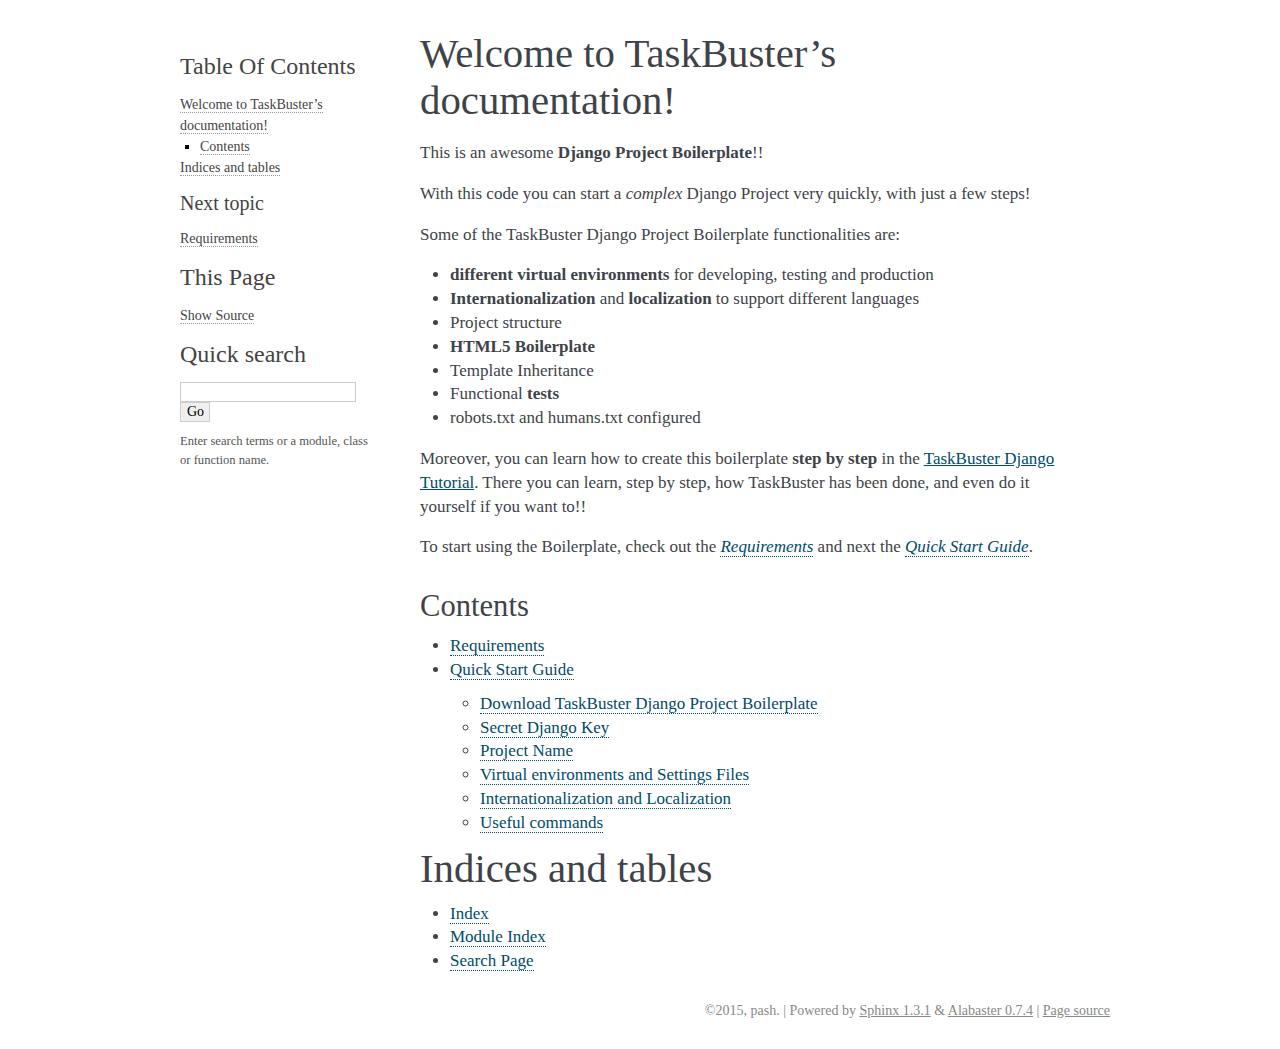
<file: docs/_build/html/index.html>
<!DOCTYPE html PUBLIC "-//W3C//DTD XHTML 1.0 Transitional//EN"
  "http://www.w3.org/TR/xhtml1/DTD/xhtml1-transitional.dtd">


<html xmlns="http://www.w3.org/1999/xhtml">
  <head>
    <meta http-equiv="Content-Type" content="text/html; charset=utf-8" />
    
    <title>Welcome to TaskBuster’s documentation! &mdash; TaskBuster 0.1.0 documentation</title>
    
    <link rel="stylesheet" href="_static/alabaster.css" type="text/css" />
    <link rel="stylesheet" href="_static/pygments.css" type="text/css" />
    
    <script type="text/javascript">
      var DOCUMENTATION_OPTIONS = {
        URL_ROOT:    './',
        VERSION:     '0.1.0',
        COLLAPSE_INDEX: false,
        FILE_SUFFIX: '.html',
        HAS_SOURCE:  true
      };
    </script>
    <script type="text/javascript" src="_static/jquery.js"></script>
    <script type="text/javascript" src="_static/underscore.js"></script>
    <script type="text/javascript" src="_static/doctools.js"></script>
    <link rel="top" title="TaskBuster 0.1.0 documentation" href="#" />
    <link rel="next" title="Requirements" href="requirements.html" />
   
  
  <meta name="viewport" content="width=device-width, initial-scale=0.9, maximum-scale=0.9">

  </head>
  <body role="document">
    <div class="related" role="navigation" aria-label="related navigation">
      <h3>Navigation</h3>
      <ul>
        <li class="right" style="margin-right: 10px">
          <a href="genindex.html" title="General Index"
             accesskey="I">index</a></li>
        <li class="right" >
          <a href="requirements.html" title="Requirements"
             accesskey="N">next</a> |</li>
        <li class="nav-item nav-item-0"><a href="#">TaskBuster 0.1.0 documentation</a> &raquo;</li> 
      </ul>
    </div>  

    <div class="document">
      <div class="documentwrapper">
        <div class="bodywrapper">
          <div class="body" role="main">
            
  <div class="section" id="welcome-to-taskbuster-s-documentation">
<h1>Welcome to TaskBuster&#8217;s documentation!<a class="headerlink" href="#welcome-to-taskbuster-s-documentation" title="Permalink to this headline">¶</a></h1>
<p>This is an awesome <strong>Django Project Boilerplate</strong>!!</p>
<p>With this code you can start a <em>complex</em> Django Project
very quickly, with just a few steps!</p>
<p>Some of the TaskBuster Django Project Boilerplate functionalities are:</p>
<ul class="simple">
<li><strong>different virtual environments</strong> for developing, testing and production</li>
<li><strong>Internationalization</strong> and <strong>localization</strong> to support different languages</li>
<li>Project structure</li>
<li><strong>HTML5 Boilerplate</strong></li>
<li>Template Inheritance</li>
<li>Functional <strong>tests</strong></li>
<li>robots.txt and humans.txt configured</li>
</ul>
<p>Moreover, you can learn how to create this boilerplate <strong>step by step</strong>
in the <a href="http://marinamele.com/taskbuster-django-tutorial"
target="_blank">TaskBuster Django Tutorial</a>. There you can learn, step by step, how
TaskBuster has been done, and even do it yourself if you want to!!</p>
<p>To start using the Boilerplate, check out the <a class="reference internal" href="requirements.html"><em>Requirements</em></a>
and next the <a class="reference internal" href="quick_start.html"><em>Quick Start Guide</em></a>.</p>
<div class="section" id="contents">
<h2>Contents<a class="headerlink" href="#contents" title="Permalink to this headline">¶</a></h2>
<div class="toctree-wrapper compound">
<ul>
<li class="toctree-l1"><a class="reference internal" href="requirements.html">Requirements</a></li>
<li class="toctree-l1"><a class="reference internal" href="quick_start.html">Quick Start Guide</a><ul>
<li class="toctree-l2"><a class="reference internal" href="quick_start.html#download-taskbuster-django-project-boilerplate">Download TaskBuster Django Project Boilerplate</a></li>
<li class="toctree-l2"><a class="reference internal" href="quick_start.html#secret-django-key">Secret Django Key</a></li>
<li class="toctree-l2"><a class="reference internal" href="quick_start.html#project-name">Project Name</a></li>
<li class="toctree-l2"><a class="reference internal" href="quick_start.html#virtual-environments-and-settings-files">Virtual environments and Settings Files</a></li>
<li class="toctree-l2"><a class="reference internal" href="quick_start.html#internationalization-and-localization">Internationalization and Localization</a></li>
<li class="toctree-l2"><a class="reference internal" href="quick_start.html#useful-commands">Useful commands</a></li>
</ul>
</li>
</ul>
</div>
</div>
</div>
<div class="section" id="indices-and-tables">
<h1>Indices and tables<a class="headerlink" href="#indices-and-tables" title="Permalink to this headline">¶</a></h1>
<ul class="simple">
<li><a class="reference internal" href="genindex.html"><span>Index</span></a></li>
<li><a class="reference internal" href="py-modindex.html"><span>Module Index</span></a></li>
<li><a class="reference internal" href="search.html"><span>Search Page</span></a></li>
</ul>
</div>


          </div>
        </div>
      </div>
      <div class="sphinxsidebar" role="navigation" aria-label="main navigation">
        <div class="sphinxsidebarwrapper">
  <h3><a href="#">Table Of Contents</a></h3>
  <ul>
<li><a class="reference internal" href="#">Welcome to TaskBuster&#8217;s documentation!</a><ul>
<li><a class="reference internal" href="#contents">Contents</a></li>
</ul>
</li>
<li><a class="reference internal" href="#indices-and-tables">Indices and tables</a></li>
</ul>

  <h4>Next topic</h4>
  <p class="topless"><a href="requirements.html"
                        title="next chapter">Requirements</a></p>
  <div role="note" aria-label="source link">
    <h3>This Page</h3>
    <ul class="this-page-menu">
      <li><a href="_sources/index.txt"
            rel="nofollow">Show Source</a></li>
    </ul>
   </div>
<div id="searchbox" style="display: none" role="search">
  <h3>Quick search</h3>
    <form class="search" action="search.html" method="get">
      <input type="text" name="q" />
      <input type="submit" value="Go" />
      <input type="hidden" name="check_keywords" value="yes" />
      <input type="hidden" name="area" value="default" />
    </form>
    <p class="searchtip" style="font-size: 90%">
    Enter search terms or a module, class or function name.
    </p>
</div>
<script type="text/javascript">$('#searchbox').show(0);</script>
        </div>
      </div>
      <div class="clearer"></div>
    </div>
    <div class="footer">
      &copy;2015, pash.
      
      |
      Powered by <a href="http://sphinx-doc.org/">Sphinx 1.3.1</a>
      &amp; <a href="https://github.com/bitprophet/alabaster">Alabaster 0.7.4</a>
      
      |
      <a href="_sources/index.txt"
          rel="nofollow">Page source</a></li>
    </div>

    

    
  </body>
</html>
</file>
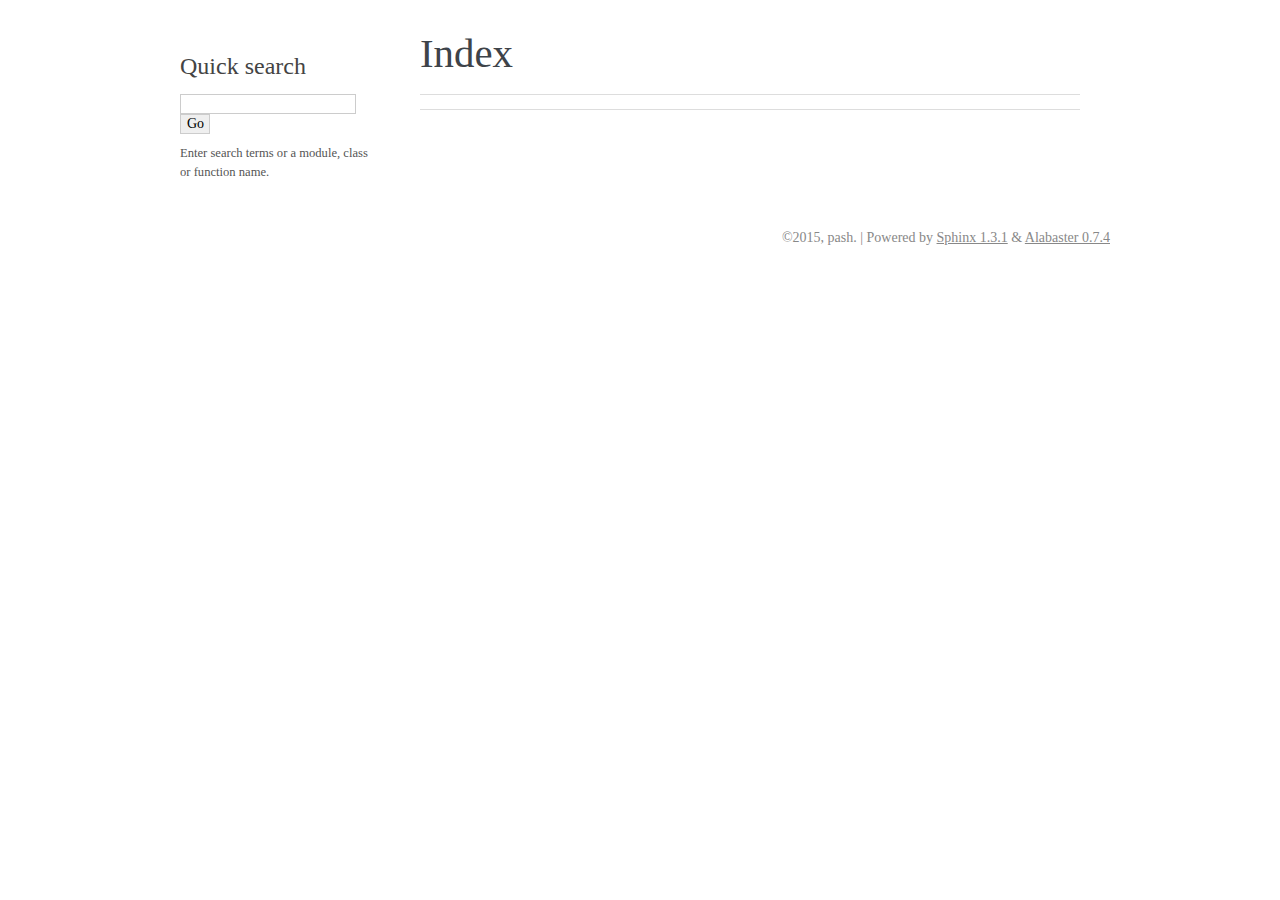
<file: docs/_build/html/genindex.html>
<!DOCTYPE html PUBLIC "-//W3C//DTD XHTML 1.0 Transitional//EN"
  "http://www.w3.org/TR/xhtml1/DTD/xhtml1-transitional.dtd">


<html xmlns="http://www.w3.org/1999/xhtml">
  <head>
    <meta http-equiv="Content-Type" content="text/html; charset=utf-8" />
    
    <title>Index &mdash; TaskBuster 0.1.0 documentation</title>
    
    <link rel="stylesheet" href="_static/alabaster.css" type="text/css" />
    <link rel="stylesheet" href="_static/pygments.css" type="text/css" />
    
    <script type="text/javascript">
      var DOCUMENTATION_OPTIONS = {
        URL_ROOT:    './',
        VERSION:     '0.1.0',
        COLLAPSE_INDEX: false,
        FILE_SUFFIX: '.html',
        HAS_SOURCE:  true
      };
    </script>
    <script type="text/javascript" src="_static/jquery.js"></script>
    <script type="text/javascript" src="_static/underscore.js"></script>
    <script type="text/javascript" src="_static/doctools.js"></script>
    <link rel="top" title="TaskBuster 0.1.0 documentation" href="index.html" />
   
  
  <meta name="viewport" content="width=device-width, initial-scale=0.9, maximum-scale=0.9">

  </head>
  <body role="document">
    <div class="related" role="navigation" aria-label="related navigation">
      <h3>Navigation</h3>
      <ul>
        <li class="right" style="margin-right: 10px">
          <a href="#" title="General Index"
             accesskey="I">index</a></li>
        <li class="nav-item nav-item-0"><a href="index.html">TaskBuster 0.1.0 documentation</a> &raquo;</li> 
      </ul>
    </div>  

    <div class="document">
      <div class="documentwrapper">
        <div class="bodywrapper">
          <div class="body" role="main">
            

<h1 id="index">Index</h1>

<div class="genindex-jumpbox">
 
</div>


          </div>
        </div>
      </div>
      <div class="sphinxsidebar" role="navigation" aria-label="main navigation">
        <div class="sphinxsidebarwrapper">

   

<div id="searchbox" style="display: none" role="search">
  <h3>Quick search</h3>
    <form class="search" action="search.html" method="get">
      <input type="text" name="q" />
      <input type="submit" value="Go" />
      <input type="hidden" name="check_keywords" value="yes" />
      <input type="hidden" name="area" value="default" />
    </form>
    <p class="searchtip" style="font-size: 90%">
    Enter search terms or a module, class or function name.
    </p>
</div>
<script type="text/javascript">$('#searchbox').show(0);</script>
        </div>
      </div>
      <div class="clearer"></div>
    </div>
    <div class="footer">
      &copy;2015, pash.
      
      |
      Powered by <a href="http://sphinx-doc.org/">Sphinx 1.3.1</a>
      &amp; <a href="https://github.com/bitprophet/alabaster">Alabaster 0.7.4</a>
      
    </div>

    

    
  </body>
</html>
</file>
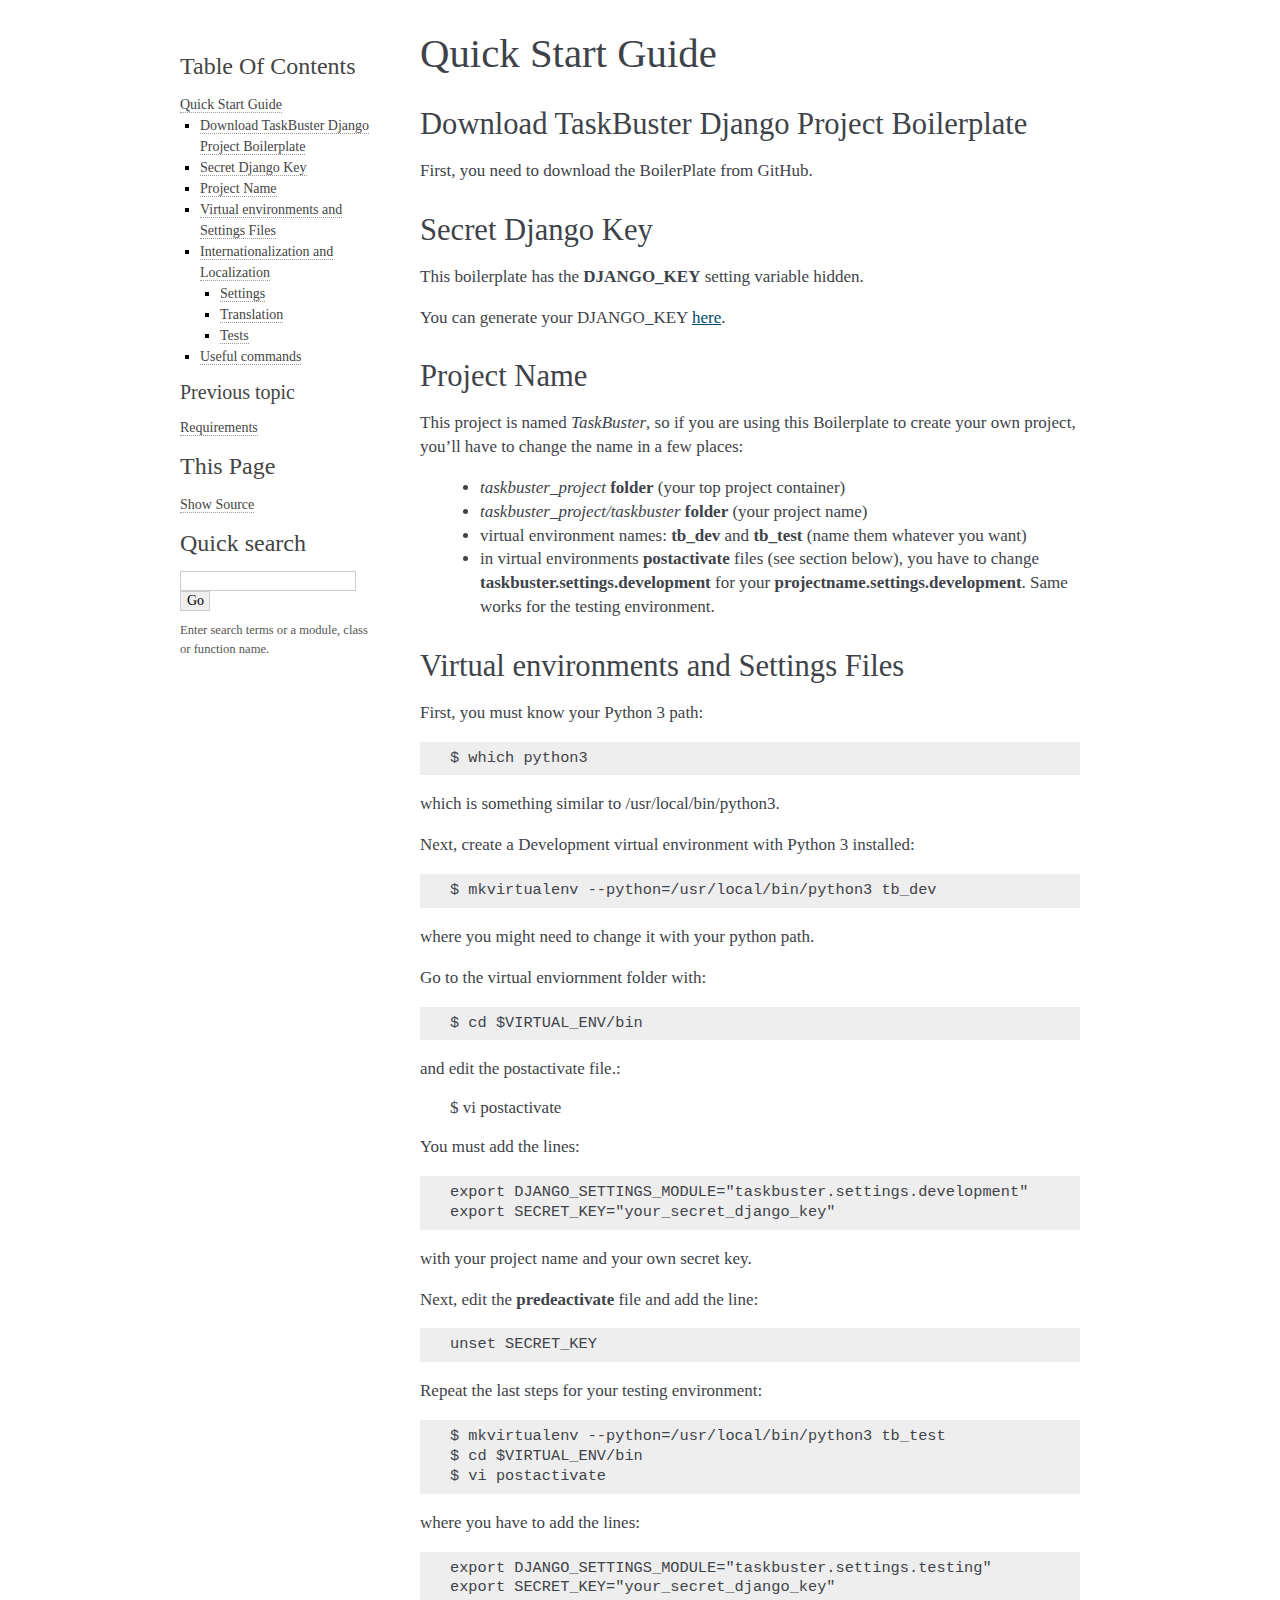
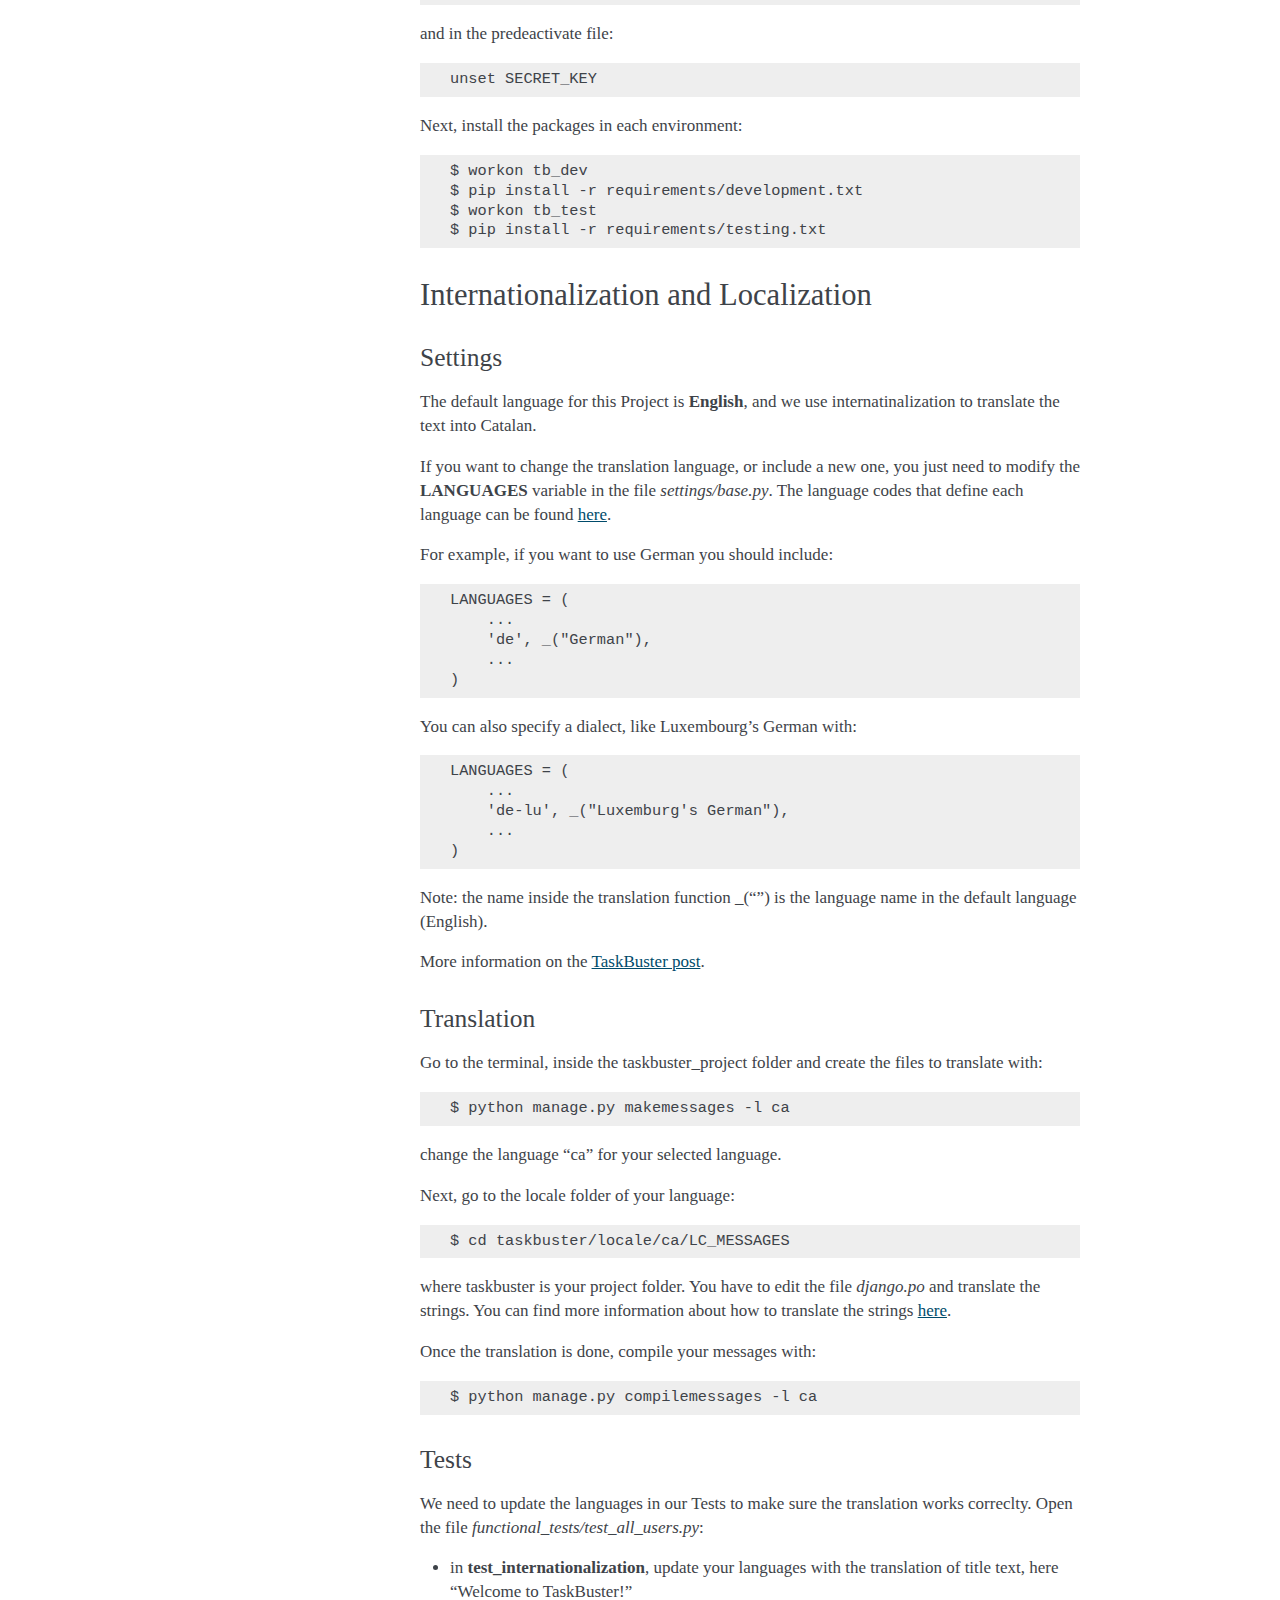
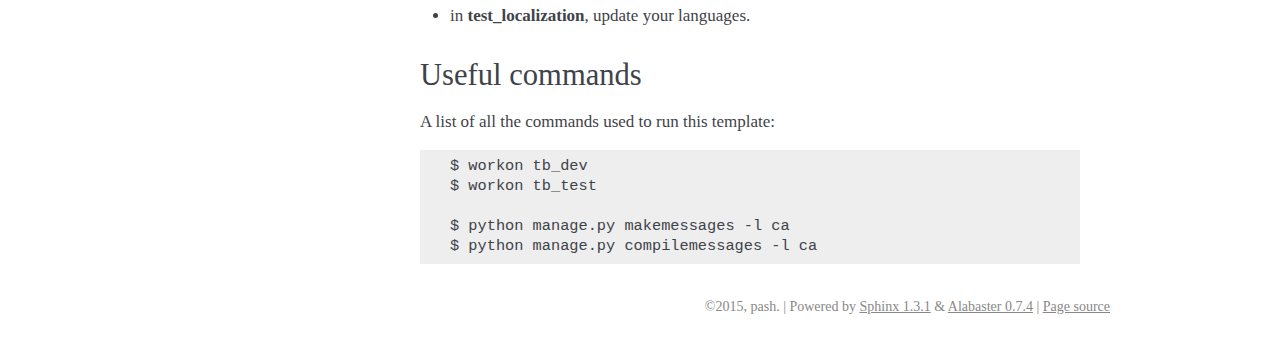
<file: docs/_build/html/quick_start.html>
<!DOCTYPE html PUBLIC "-//W3C//DTD XHTML 1.0 Transitional//EN"
  "http://www.w3.org/TR/xhtml1/DTD/xhtml1-transitional.dtd">


<html xmlns="http://www.w3.org/1999/xhtml">
  <head>
    <meta http-equiv="Content-Type" content="text/html; charset=utf-8" />
    
    <title>Quick Start Guide &mdash; TaskBuster 0.1.0 documentation</title>
    
    <link rel="stylesheet" href="_static/alabaster.css" type="text/css" />
    <link rel="stylesheet" href="_static/pygments.css" type="text/css" />
    
    <script type="text/javascript">
      var DOCUMENTATION_OPTIONS = {
        URL_ROOT:    './',
        VERSION:     '0.1.0',
        COLLAPSE_INDEX: false,
        FILE_SUFFIX: '.html',
        HAS_SOURCE:  true
      };
    </script>
    <script type="text/javascript" src="_static/jquery.js"></script>
    <script type="text/javascript" src="_static/underscore.js"></script>
    <script type="text/javascript" src="_static/doctools.js"></script>
    <link rel="top" title="TaskBuster 0.1.0 documentation" href="index.html" />
    <link rel="prev" title="Requirements" href="requirements.html" />
   
  
  <meta name="viewport" content="width=device-width, initial-scale=0.9, maximum-scale=0.9">

  </head>
  <body role="document">
    <div class="related" role="navigation" aria-label="related navigation">
      <h3>Navigation</h3>
      <ul>
        <li class="right" style="margin-right: 10px">
          <a href="genindex.html" title="General Index"
             accesskey="I">index</a></li>
        <li class="right" >
          <a href="requirements.html" title="Requirements"
             accesskey="P">previous</a> |</li>
        <li class="nav-item nav-item-0"><a href="index.html">TaskBuster 0.1.0 documentation</a> &raquo;</li> 
      </ul>
    </div>  

    <div class="document">
      <div class="documentwrapper">
        <div class="bodywrapper">
          <div class="body" role="main">
            
  <div class="section" id="quick-start-guide">
<h1>Quick Start Guide<a class="headerlink" href="#quick-start-guide" title="Permalink to this headline">¶</a></h1>
<div class="section" id="download-taskbuster-django-project-boilerplate">
<h2>Download TaskBuster Django Project Boilerplate<a class="headerlink" href="#download-taskbuster-django-project-boilerplate" title="Permalink to this headline">¶</a></h2>
<p>First, you need to download the BoilerPlate from GitHub.</p>
</div>
<div class="section" id="secret-django-key">
<h2>Secret Django Key<a class="headerlink" href="#secret-django-key" title="Permalink to this headline">¶</a></h2>
<p>This boilerplate has the <strong>DJANGO_KEY</strong> setting variable hidden.</p>
<p>You can generate your DJANGO_KEY <a href="http://www.miniwebtool.com/django-secret-key-generator"
target="_blank">here</a>.</p>
</div>
<div class="section" id="project-name">
<h2>Project Name<a class="headerlink" href="#project-name" title="Permalink to this headline">¶</a></h2>
<p>This project is named <em>TaskBuster</em>, so if you are using this
Boilerplate to create your own project, you&#8217;ll have to change
the name in a few places:</p>
<blockquote>
<div><ul class="simple">
<li><em>taskbuster_project</em> <strong>folder</strong> (your top project container)</li>
<li><em>taskbuster_project/taskbuster</em> <strong>folder</strong> (your project name)</li>
<li>virtual environment names: <strong>tb_dev</strong> and <strong>tb_test</strong> (name them whatever you want)</li>
<li>in virtual environments <strong>postactivate</strong> files (see section below), you have to change <strong>taskbuster.settings.development</strong> for your <strong>projectname.settings.development</strong>. Same works for the testing environment.</li>
</ul>
</div></blockquote>
</div>
<div class="section" id="virtual-environments-and-settings-files">
<h2>Virtual environments and Settings Files<a class="headerlink" href="#virtual-environments-and-settings-files" title="Permalink to this headline">¶</a></h2>
<p>First, you must know your Python 3 path:</p>
<div class="highlight-python"><div class="highlight"><pre>$ which python3
</pre></div>
</div>
<p>which is something similar to /usr/local/bin/python3.</p>
<p>Next, create a Development virtual environment with Python 3 installed:</p>
<div class="highlight-python"><div class="highlight"><pre>$ mkvirtualenv --python=/usr/local/bin/python3 tb_dev
</pre></div>
</div>
<p>where you might need to change it with your python path.</p>
<p>Go to the virtual enviornment folder with:</p>
<div class="highlight-python"><div class="highlight"><pre>$ cd $VIRTUAL_ENV/bin
</pre></div>
</div>
<p>and edit the postactivate file.:</p>
<blockquote>
<div>$ vi postactivate</div></blockquote>
<p>You must add the lines:</p>
<div class="highlight-python"><div class="highlight"><pre>export DJANGO_SETTINGS_MODULE=&quot;taskbuster.settings.development&quot;
export SECRET_KEY=&quot;your_secret_django_key&quot;
</pre></div>
</div>
<p>with your project name and your own secret key.</p>
<p>Next, edit the <strong>predeactivate</strong> file and add the line:</p>
<div class="highlight-python"><div class="highlight"><pre>unset SECRET_KEY
</pre></div>
</div>
<p>Repeat the last steps for your testing environment:</p>
<div class="highlight-python"><div class="highlight"><pre>$ mkvirtualenv --python=/usr/local/bin/python3 tb_test
$ cd $VIRTUAL_ENV/bin
$ vi postactivate
</pre></div>
</div>
<p>where you have to add the lines:</p>
<div class="highlight-python"><div class="highlight"><pre>export DJANGO_SETTINGS_MODULE=&quot;taskbuster.settings.testing&quot;
export SECRET_KEY=&quot;your_secret_django_key&quot;
</pre></div>
</div>
<p>and in the predeactivate file:</p>
<div class="highlight-python"><div class="highlight"><pre>unset SECRET_KEY
</pre></div>
</div>
<p>Next, install the packages in each environment:</p>
<div class="highlight-python"><div class="highlight"><pre>$ workon tb_dev
$ pip install -r requirements/development.txt
$ workon tb_test
$ pip install -r requirements/testing.txt
</pre></div>
</div>
</div>
<div class="section" id="internationalization-and-localization">
<h2>Internationalization and Localization<a class="headerlink" href="#internationalization-and-localization" title="Permalink to this headline">¶</a></h2>
<div class="section" id="settings">
<h3>Settings<a class="headerlink" href="#settings" title="Permalink to this headline">¶</a></h3>
<p>The default language for this Project is <strong>English</strong>, and we use internatinalization to translate the text into Catalan.</p>
<p>If you want to change the translation language, or include a new one, you just need to modify the <strong>LANGUAGES</strong> variable in the file <em>settings/base.py</em>. The language codes that define each language can be found <a href="http://msdn.microsoft.com/en-us/library/ms533052(v=vs.85).aspx" target="_blank">here</a>.</p>
<p>For example, if you want to use German you should include:</p>
<div class="highlight-python"><div class="highlight"><pre>LANGUAGES = (
    ...
    &#39;de&#39;, _(&quot;German&quot;),
    ...
)
</pre></div>
</div>
<p>You can also specify a dialect, like Luxembourg&#8217;s German with:</p>
<div class="highlight-python"><div class="highlight"><pre>LANGUAGES = (
    ...
    &#39;de-lu&#39;, _(&quot;Luxemburg&#39;s German&quot;),
    ...
)
</pre></div>
</div>
<p>Note: the name inside the translation function _(&#8220;&#8221;) is the language name in the default language (English).</p>
<p>More information on the <a href="http://marinamele.com/taskbuster-django-tutorial/internationalization-localization-languages-time-zones" target="_blank">TaskBuster post</a>.</p>
</div>
<div class="section" id="translation">
<h3>Translation<a class="headerlink" href="#translation" title="Permalink to this headline">¶</a></h3>
<p>Go to the terminal, inside the taskbuster_project folder and create the files to translate with:</p>
<div class="highlight-python"><div class="highlight"><pre>$ python manage.py makemessages -l ca
</pre></div>
</div>
<p>change the language &#8220;ca&#8221; for your selected language.</p>
<p>Next, go to the locale folder of your language:</p>
<div class="highlight-python"><div class="highlight"><pre>$ cd taskbuster/locale/ca/LC_MESSAGES
</pre></div>
</div>
<p>where taskbuster is your project folder. You have to edit the file <em>django.po</em> and translate the strings. You can find more information about how to translate the strings <a href="http://marinamele.com/taskbuster-django-tutorial/internationalization-localization-languages-time-zones#inter-translation" target="_blank">here</a>.</p>
<p>Once the translation is done, compile your messages with:</p>
<div class="highlight-python"><div class="highlight"><pre>$ python manage.py compilemessages -l ca
</pre></div>
</div>
</div>
<div class="section" id="tests">
<h3>Tests<a class="headerlink" href="#tests" title="Permalink to this headline">¶</a></h3>
<p>We need to update the languages in our Tests to make sure the translation works correclty. Open the file <em>functional_tests/test_all_users.py</em>:</p>
<ul class="simple">
<li>in <strong>test_internationalization</strong>, update your languages with the translation of title text, here &#8220;Welcome to TaskBuster!&#8221;</li>
<li>in <strong>test_localization</strong>, update your languages.</li>
</ul>
</div>
</div>
<div class="section" id="useful-commands">
<h2>Useful commands<a class="headerlink" href="#useful-commands" title="Permalink to this headline">¶</a></h2>
<p>A list of all the commands used to run this template:</p>
<div class="highlight-python"><div class="highlight"><pre>$ workon tb_dev
$ workon tb_test

$ python manage.py makemessages -l ca
$ python manage.py compilemessages -l ca
</pre></div>
</div>
</div>
</div>


          </div>
        </div>
      </div>
      <div class="sphinxsidebar" role="navigation" aria-label="main navigation">
        <div class="sphinxsidebarwrapper">
  <h3><a href="index.html">Table Of Contents</a></h3>
  <ul>
<li><a class="reference internal" href="#">Quick Start Guide</a><ul>
<li><a class="reference internal" href="#download-taskbuster-django-project-boilerplate">Download TaskBuster Django Project Boilerplate</a></li>
<li><a class="reference internal" href="#secret-django-key">Secret Django Key</a></li>
<li><a class="reference internal" href="#project-name">Project Name</a></li>
<li><a class="reference internal" href="#virtual-environments-and-settings-files">Virtual environments and Settings Files</a></li>
<li><a class="reference internal" href="#internationalization-and-localization">Internationalization and Localization</a><ul>
<li><a class="reference internal" href="#settings">Settings</a></li>
<li><a class="reference internal" href="#translation">Translation</a></li>
<li><a class="reference internal" href="#tests">Tests</a></li>
</ul>
</li>
<li><a class="reference internal" href="#useful-commands">Useful commands</a></li>
</ul>
</li>
</ul>

  <h4>Previous topic</h4>
  <p class="topless"><a href="requirements.html"
                        title="previous chapter">Requirements</a></p>
  <div role="note" aria-label="source link">
    <h3>This Page</h3>
    <ul class="this-page-menu">
      <li><a href="_sources/quick_start.txt"
            rel="nofollow">Show Source</a></li>
    </ul>
   </div>
<div id="searchbox" style="display: none" role="search">
  <h3>Quick search</h3>
    <form class="search" action="search.html" method="get">
      <input type="text" name="q" />
      <input type="submit" value="Go" />
      <input type="hidden" name="check_keywords" value="yes" />
      <input type="hidden" name="area" value="default" />
    </form>
    <p class="searchtip" style="font-size: 90%">
    Enter search terms or a module, class or function name.
    </p>
</div>
<script type="text/javascript">$('#searchbox').show(0);</script>
        </div>
      </div>
      <div class="clearer"></div>
    </div>
    <div class="footer">
      &copy;2015, pash.
      
      |
      Powered by <a href="http://sphinx-doc.org/">Sphinx 1.3.1</a>
      &amp; <a href="https://github.com/bitprophet/alabaster">Alabaster 0.7.4</a>
      
      |
      <a href="_sources/quick_start.txt"
          rel="nofollow">Page source</a></li>
    </div>

    

    
  </body>
</html>
</file>
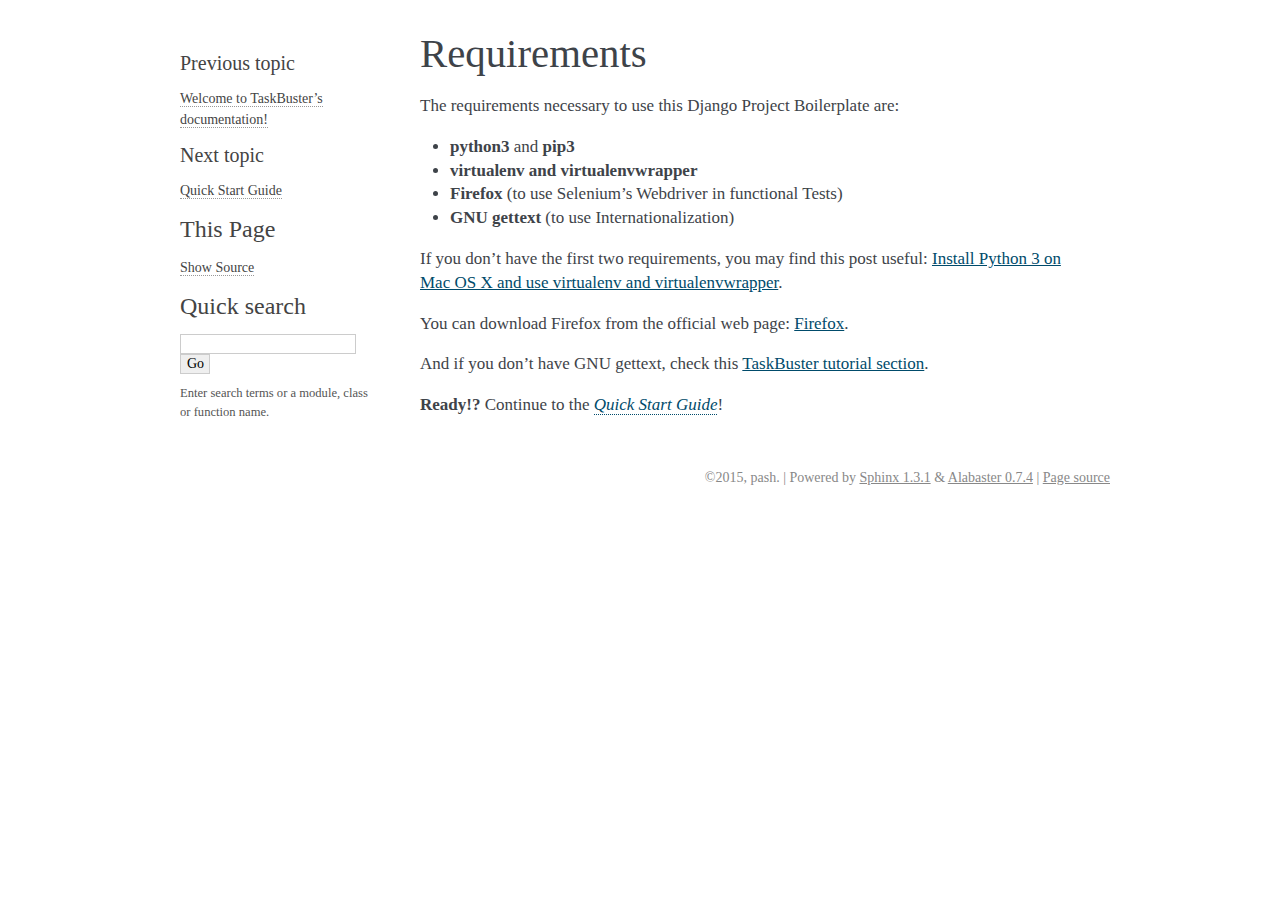
<file: docs/_build/html/requirements.html>
<!DOCTYPE html PUBLIC "-//W3C//DTD XHTML 1.0 Transitional//EN"
  "http://www.w3.org/TR/xhtml1/DTD/xhtml1-transitional.dtd">


<html xmlns="http://www.w3.org/1999/xhtml">
  <head>
    <meta http-equiv="Content-Type" content="text/html; charset=utf-8" />
    
    <title>Requirements &mdash; TaskBuster 0.1.0 documentation</title>
    
    <link rel="stylesheet" href="_static/alabaster.css" type="text/css" />
    <link rel="stylesheet" href="_static/pygments.css" type="text/css" />
    
    <script type="text/javascript">
      var DOCUMENTATION_OPTIONS = {
        URL_ROOT:    './',
        VERSION:     '0.1.0',
        COLLAPSE_INDEX: false,
        FILE_SUFFIX: '.html',
        HAS_SOURCE:  true
      };
    </script>
    <script type="text/javascript" src="_static/jquery.js"></script>
    <script type="text/javascript" src="_static/underscore.js"></script>
    <script type="text/javascript" src="_static/doctools.js"></script>
    <link rel="top" title="TaskBuster 0.1.0 documentation" href="index.html" />
    <link rel="next" title="Quick Start Guide" href="quick_start.html" />
    <link rel="prev" title="Welcome to TaskBuster’s documentation!" href="index.html" />
   
  
  <meta name="viewport" content="width=device-width, initial-scale=0.9, maximum-scale=0.9">

  </head>
  <body role="document">
    <div class="related" role="navigation" aria-label="related navigation">
      <h3>Navigation</h3>
      <ul>
        <li class="right" style="margin-right: 10px">
          <a href="genindex.html" title="General Index"
             accesskey="I">index</a></li>
        <li class="right" >
          <a href="quick_start.html" title="Quick Start Guide"
             accesskey="N">next</a> |</li>
        <li class="right" >
          <a href="index.html" title="Welcome to TaskBuster’s documentation!"
             accesskey="P">previous</a> |</li>
        <li class="nav-item nav-item-0"><a href="index.html">TaskBuster 0.1.0 documentation</a> &raquo;</li> 
      </ul>
    </div>  

    <div class="document">
      <div class="documentwrapper">
        <div class="bodywrapper">
          <div class="body" role="main">
            
  <div class="section" id="requirements">
<h1>Requirements<a class="headerlink" href="#requirements" title="Permalink to this headline">¶</a></h1>
<p>The requirements necessary to use this Django Project Boilerplate are:</p>
<ul class="simple">
<li><strong>python3</strong> and <strong>pip3</strong></li>
<li><strong>virtualenv and virtualenvwrapper</strong></li>
<li><strong>Firefox</strong> (to use Selenium&#8217;s Webdriver in functional Tests)</li>
<li><strong>GNU gettext</strong> (to use Internationalization)</li>
</ul>
<p>If you don&#8217;t have the first two requirements, you may find this
post useful: <a href="http://www.marinamele.com/2014/07/install-python3-on-mac-os-x-and-use-virtualenv-and-virtualenvwrapper.html" target="_blank">Install Python 3 on Mac OS X and use virtualenv and virtualenvwrapper</a>.</p>
<p>You can download Firefox from the official web page: <a href="https://www.mozilla.org" target="_blank">Firefox</a>.</p>
<p>And if you don&#8217;t have GNU gettext, check this <a href="http://marinamele.com/taskbuster-django-tutorial/internationalization-localization-languages-time-zones" target="_blank">TaskBuster tutorial section</a>.</p>
<p><strong>Ready!?</strong> Continue to the <a class="reference internal" href="quick_start.html"><em>Quick Start Guide</em></a>!</p>
</div>


          </div>
        </div>
      </div>
      <div class="sphinxsidebar" role="navigation" aria-label="main navigation">
        <div class="sphinxsidebarwrapper">
  <h4>Previous topic</h4>
  <p class="topless"><a href="index.html"
                        title="previous chapter">Welcome to TaskBuster&#8217;s documentation!</a></p>
  <h4>Next topic</h4>
  <p class="topless"><a href="quick_start.html"
                        title="next chapter">Quick Start Guide</a></p>
  <div role="note" aria-label="source link">
    <h3>This Page</h3>
    <ul class="this-page-menu">
      <li><a href="_sources/requirements.txt"
            rel="nofollow">Show Source</a></li>
    </ul>
   </div>
<div id="searchbox" style="display: none" role="search">
  <h3>Quick search</h3>
    <form class="search" action="search.html" method="get">
      <input type="text" name="q" />
      <input type="submit" value="Go" />
      <input type="hidden" name="check_keywords" value="yes" />
      <input type="hidden" name="area" value="default" />
    </form>
    <p class="searchtip" style="font-size: 90%">
    Enter search terms or a module, class or function name.
    </p>
</div>
<script type="text/javascript">$('#searchbox').show(0);</script>
        </div>
      </div>
      <div class="clearer"></div>
    </div>
    <div class="footer">
      &copy;2015, pash.
      
      |
      Powered by <a href="http://sphinx-doc.org/">Sphinx 1.3.1</a>
      &amp; <a href="https://github.com/bitprophet/alabaster">Alabaster 0.7.4</a>
      
      |
      <a href="_sources/requirements.txt"
          rel="nofollow">Page source</a></li>
    </div>

    

    
  </body>
</html>
</file>
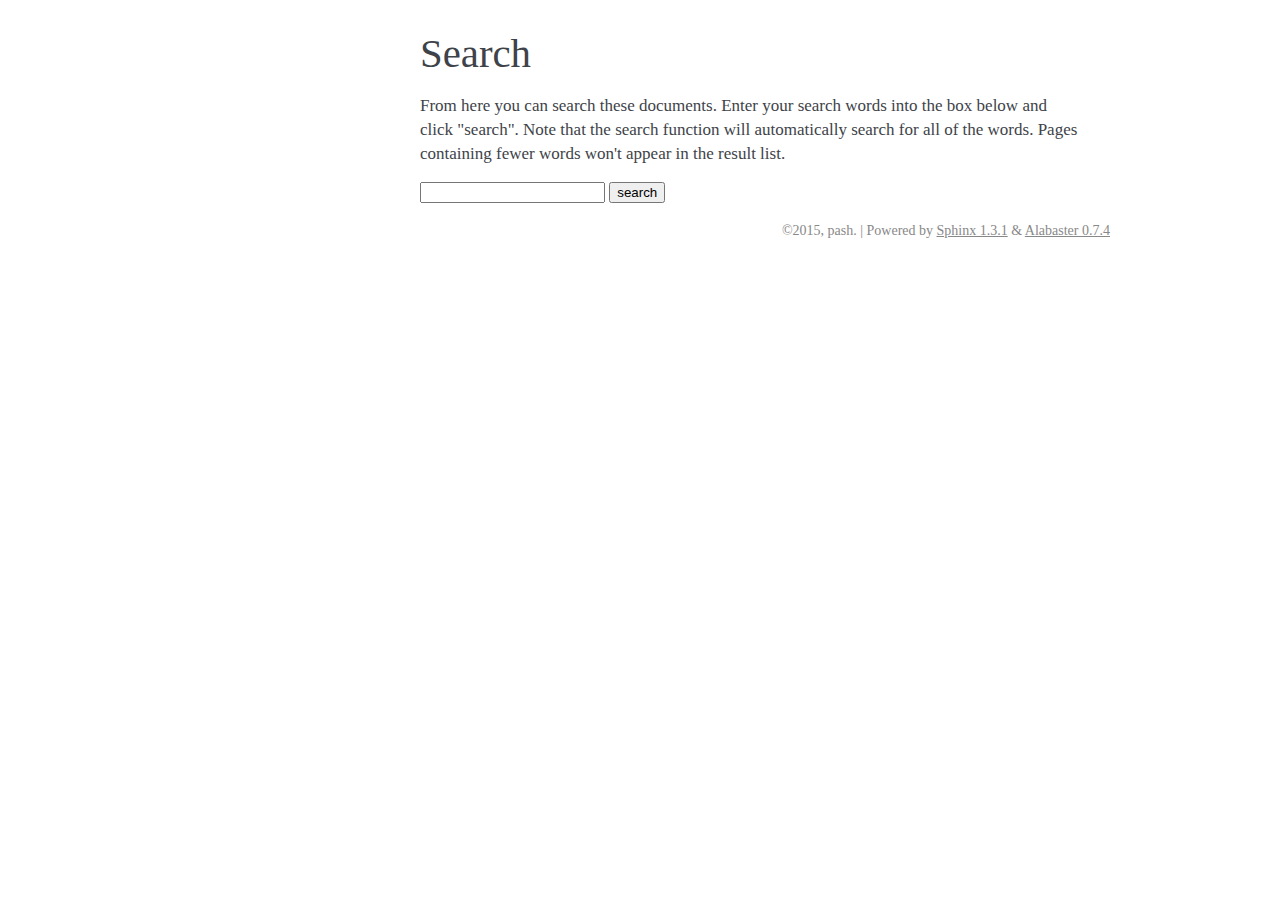
<file: docs/_build/html/search.html>
<!DOCTYPE html PUBLIC "-//W3C//DTD XHTML 1.0 Transitional//EN"
  "http://www.w3.org/TR/xhtml1/DTD/xhtml1-transitional.dtd">


<html xmlns="http://www.w3.org/1999/xhtml">
  <head>
    <meta http-equiv="Content-Type" content="text/html; charset=utf-8" />
    
    <title>Search &mdash; TaskBuster 0.1.0 documentation</title>
    
    <link rel="stylesheet" href="_static/alabaster.css" type="text/css" />
    <link rel="stylesheet" href="_static/pygments.css" type="text/css" />
    
    <script type="text/javascript">
      var DOCUMENTATION_OPTIONS = {
        URL_ROOT:    './',
        VERSION:     '0.1.0',
        COLLAPSE_INDEX: false,
        FILE_SUFFIX: '.html',
        HAS_SOURCE:  true
      };
    </script>
    <script type="text/javascript" src="_static/jquery.js"></script>
    <script type="text/javascript" src="_static/underscore.js"></script>
    <script type="text/javascript" src="_static/doctools.js"></script>
    <script type="text/javascript" src="_static/searchtools.js"></script>
    <link rel="top" title="TaskBuster 0.1.0 documentation" href="index.html" />
  <script type="text/javascript">
    jQuery(function() { Search.loadIndex("searchindex.js"); });
  </script>
  
  <script type="text/javascript" id="searchindexloader"></script>
  
   
  
  <meta name="viewport" content="width=device-width, initial-scale=0.9, maximum-scale=0.9">


  </head>
  <body role="document">
    <div class="related" role="navigation" aria-label="related navigation">
      <h3>Navigation</h3>
      <ul>
        <li class="right" style="margin-right: 10px">
          <a href="genindex.html" title="General Index"
             accesskey="I">index</a></li>
        <li class="nav-item nav-item-0"><a href="index.html">TaskBuster 0.1.0 documentation</a> &raquo;</li> 
      </ul>
    </div>  

    <div class="document">
      <div class="documentwrapper">
        <div class="bodywrapper">
          <div class="body" role="main">
            
  <h1 id="search-documentation">Search</h1>
  <div id="fallback" class="admonition warning">
  <script type="text/javascript">$('#fallback').hide();</script>
  <p>
    Please activate JavaScript to enable the search
    functionality.
  </p>
  </div>
  <p>
    From here you can search these documents. Enter your search
    words into the box below and click "search". Note that the search
    function will automatically search for all of the words. Pages
    containing fewer words won't appear in the result list.
  </p>
  <form action="" method="get">
    <input type="text" name="q" value="" />
    <input type="submit" value="search" />
    <span id="search-progress" style="padding-left: 10px"></span>
  </form>
  
  <div id="search-results">
  
  </div>

          </div>
        </div>
      </div>
      <div class="sphinxsidebar" role="navigation" aria-label="main navigation">
        <div class="sphinxsidebarwrapper">
        </div>
      </div>
      <div class="clearer"></div>
    </div>
    <div class="footer">
      &copy;2015, pash.
      
      |
      Powered by <a href="http://sphinx-doc.org/">Sphinx 1.3.1</a>
      &amp; <a href="https://github.com/bitprophet/alabaster">Alabaster 0.7.4</a>
      
    </div>

    

    
  </body>
</html>
</file>
<file: docs/_build/html/_static/alabaster.css>
@import url("basic.css");

/* -- page layout ----------------------------------------------------------- */

body {
    font-family: 'goudy old style', 'minion pro', 'bell mt', Georgia, 'Hiragino Mincho Pro', serif;
    font-size: 17px;
    background-color: white;
    color: #000;
    margin: 0;
    padding: 0;
}

div.document {
    width: 940px;
    margin: 30px auto 0 auto;
}

div.documentwrapper {
    float: left;
    width: 100%;
}

div.bodywrapper {
    margin: 0 0 0 220px;
}

div.sphinxsidebar {
    width: 220px;
}

hr {
    border: 1px solid #B1B4B6;
}

div.body {
    background-color: #ffffff;
    color: #3E4349;
    padding: 0 30px 0 30px;
}

div.footer {
    width: 940px;
    margin: 20px auto 30px auto;
    font-size: 14px;
    color: #888;
    text-align: right;
}

div.footer a {
    color: #888;
}

div.related {
    display: none;
}

div.sphinxsidebar a {
    color: #444;
    text-decoration: none;
    border-bottom: 1px dotted #999;
}

div.sphinxsidebar a:hover {
    border-bottom: 1px solid #999;
}

div.sphinxsidebar {
    font-size: 14px;
    line-height: 1.5;
}

div.sphinxsidebarwrapper {
    padding: 18px 10px;
}

div.sphinxsidebarwrapper p.logo {
    padding: 0;
    margin: -10px 0 0 0px;
    text-align: center;
}

div.sphinxsidebarwrapper h1.logo {
    margin-top: -10px;
    text-align: center;
    margin-bottom: 5px;
    text-align: left;
}

div.sphinxsidebarwrapper h1.logo-name {
    margin-top: 0px;
}

div.sphinxsidebarwrapper p.blurb {
    margin-top: 0;
    font-style: normal;
}

div.sphinxsidebar h3,
div.sphinxsidebar h4 {
    font-family: 'Garamond', 'Georgia', serif;
    color: #444;
    font-size: 24px;
    font-weight: normal;
    margin: 0 0 5px 0;
    padding: 0;
}

div.sphinxsidebar h4 {
    font-size: 20px;
}

div.sphinxsidebar h3 a {
    color: #444;
}

div.sphinxsidebar p.logo a,
div.sphinxsidebar h3 a,
div.sphinxsidebar p.logo a:hover,
div.sphinxsidebar h3 a:hover {
    border: none;
}

div.sphinxsidebar p {
    color: #555;
    margin: 10px 0;
}

div.sphinxsidebar ul {
    margin: 10px 0;
    padding: 0;
    color: #000;
}

div.sphinxsidebar ul li.toctree-l1 > a {
    font-size: 120%;
}

div.sphinxsidebar ul li.toctree-l2 > a {
    font-size: 110%;
}

div.sphinxsidebar input {
    border: 1px solid #CCC;
    font-family: 'goudy old style', 'minion pro', 'bell mt', Georgia, 'Hiragino Mincho Pro', serif;
    font-size: 1em;
}

div.sphinxsidebar hr {
    border: none;
    height: 1px;
    color: #999;
    background: #999;

    text-align: left;
    margin-left: 0;
    width: 50%;
}

/* -- body styles ----------------------------------------------------------- */

a {
    color: #004B6B;
    text-decoration: underline;
}

a:hover {
    color: #6D4100;
    text-decoration: underline;
}

div.body h1,
div.body h2,
div.body h3,
div.body h4,
div.body h5,
div.body h6 {
    font-family: 'Garamond', 'Georgia', serif;
    font-weight: normal;
    margin: 30px 0px 10px 0px;
    padding: 0;
}

div.body h1 { margin-top: 0; padding-top: 0; font-size: 240%; }
div.body h2 { font-size: 180%; }
div.body h3 { font-size: 150%; }
div.body h4 { font-size: 130%; }
div.body h5 { font-size: 100%; }
div.body h6 { font-size: 100%; }

a.headerlink {
    color: #DDD;
    padding: 0 4px;
    text-decoration: none;
}

a.headerlink:hover {
    color: #444;
    background: #EAEAEA;
}

div.body p, div.body dd, div.body li {
    line-height: 1.4em;
}

div.admonition {
    margin: 20px 0px;
    padding: 10px 30px;
    background-color: #FCC;
    border: 1px solid #FAA;
}

div.admonition tt.xref, div.admonition a tt {
    border-bottom: 1px solid #fafafa;
}

dd div.admonition {
    margin-left: -60px;
    padding-left: 60px;
}

div.admonition p.admonition-title {
    font-family: 'Garamond', 'Georgia', serif;
    font-weight: normal;
    font-size: 24px;
    margin: 0 0 10px 0;
    padding: 0;
    line-height: 1;
}

div.admonition p.last {
    margin-bottom: 0;
}

div.highlight {
    background-color: white;
}

dt:target, .highlight {
    background: #FAF3E8;
}

div.note {
    background-color: #EEE;
    border: 1px solid #CCC;
}

div.seealso {
    background-color: #EEE;
    border: 1px solid #CCC;
}

div.topic {
    background-color: #eee;
}

p.admonition-title {
    display: inline;
}

p.admonition-title:after {
    content: ":";
}

pre, tt, code {
    font-family: 'Consolas', 'Menlo', 'Deja Vu Sans Mono', 'Bitstream Vera Sans Mono', monospace;
    font-size: 0.9em;
}

.hll {
    background-color: #FFC;
    margin: 0 -12px;
    padding: 0 12px;
    display: block;
}

img.screenshot {
}

tt.descname, tt.descclassname, code.descname, code.descclassname {
    font-size: 0.95em;
}

tt.descname, code.descname {
    padding-right: 0.08em;
}

img.screenshot {
    -moz-box-shadow: 2px 2px 4px #eee;
    -webkit-box-shadow: 2px 2px 4px #eee;
    box-shadow: 2px 2px 4px #eee;
}

table.docutils {
    border: 1px solid #888;
    -moz-box-shadow: 2px 2px 4px #eee;
    -webkit-box-shadow: 2px 2px 4px #eee;
    box-shadow: 2px 2px 4px #eee;
}

table.docutils td, table.docutils th {
    border: 1px solid #888;
    padding: 0.25em 0.7em;
}

table.field-list, table.footnote {
    border: none;
    -moz-box-shadow: none;
    -webkit-box-shadow: none;
    box-shadow: none;
}

table.footnote {
    margin: 15px 0;
    width: 100%;
    border: 1px solid #EEE;
    background: #FDFDFD;
    font-size: 0.9em;
}

table.footnote + table.footnote {
    margin-top: -15px;
    border-top: none;
}

table.field-list th {
    padding: 0 0.8em 0 0;
}

table.field-list td {
    padding: 0;
}

table.footnote td.label {
    width: 0px;
    padding: 0.3em 0 0.3em 0.5em;
}

table.footnote td {
    padding: 0.3em 0.5em;
}

dl {
    margin: 0;
    padding: 0;
}

dl dd {
    margin-left: 30px;
}

blockquote {
    margin: 0 0 0 30px;
    padding: 0;
}

ul, ol {
    margin: 10px 0 10px 30px;
    padding: 0;
}

pre {
    background: #EEE;
    padding: 7px 30px;
    margin: 15px 0px;
    line-height: 1.3em;
}

dl pre, blockquote pre, li pre {
    margin-left: -60px;
    padding-left: 60px;
}

dl dl pre {
    margin-left: -90px;
    padding-left: 90px;
}

tt, code {
    background-color: #ecf0f3;
    color: #222;
    /* padding: 1px 2px; */
}

tt.xref, code.xref, a tt {
    background-color: #FBFBFB;
    border-bottom: 1px solid white;
}

a.reference {
    text-decoration: none;
    border-bottom: 1px dotted #004B6B;
}

a.reference:hover {
    border-bottom: 1px solid #6D4100;
}

a.footnote-reference {
    text-decoration: none;
    font-size: 0.7em;
    vertical-align: top;
    border-bottom: 1px dotted #004B6B;
}

a.footnote-reference:hover {
    border-bottom: 1px solid #6D4100;
}

a:hover tt, a:hover code {
    background: #EEE;
}


@media screen and (max-width: 870px) {

    div.sphinxsidebar {
    	display: none;
    }

    div.document {
       width: 100%;

    }

    div.documentwrapper {
    	margin-left: 0;
    	margin-top: 0;
    	margin-right: 0;
    	margin-bottom: 0;
    }

    div.bodywrapper {
    	margin-top: 0;
    	margin-right: 0;
    	margin-bottom: 0;
    	margin-left: 0;
    }

    ul {
    	margin-left: 0;
    }

    .document {
    	width: auto;
    }

    .footer {
    	width: auto;
    }

    .bodywrapper {
    	margin: 0;
    }

    .footer {
    	width: auto;
    }

    .github {
        display: none;
    }



}



@media screen and (max-width: 875px) {

    body {
        margin: 0;
        padding: 20px 30px;
    }

    div.documentwrapper {
        float: none;
        background: white;
    }

    div.sphinxsidebar {
        display: block;
        float: none;
        width: 102.5%;
        margin: 50px -30px -20px -30px;
        padding: 10px 20px;
        background: #333;
        color: #FFF;
    }

    div.sphinxsidebar h3, div.sphinxsidebar h4, div.sphinxsidebar p,
    div.sphinxsidebar h3 a {
        color: white;
    }

    div.sphinxsidebar a {
        color: #AAA;
    }

    div.sphinxsidebar p.logo {
        display: none;
    }

    div.document {
        width: 100%;
        margin: 0;
    }

    div.related {
        display: block;
        margin: 0;
        padding: 10px 0 20px 0;
    }

    div.related ul,
    div.related ul li {
        margin: 0;
        padding: 0;
    }

    div.footer {
        display: none;
    }

    div.bodywrapper {
        margin: 0;
    }

    div.body {
        min-height: 0;
        padding: 0;
    }

    .rtd_doc_footer {
        display: none;
    }

    .document {
        width: auto;
    }

    .footer {
        width: auto;
    }

    .footer {
        width: auto;
    }

    .github {
        display: none;
    }
}


/* misc. */

.revsys-inline {
    display: none!important;
}

/* Make nested-list/multi-paragraph items look better in Releases changelog
 * pages. Without this, docutils' magical list fuckery causes inconsistent
 * formatting between different release sub-lists.
 */
div#changelog > div.section > ul > li > p:only-child {
    margin-bottom: 0;
}

/* Hide fugly table cell borders in ..bibliography:: directive output */
table.docutils.citation, table.docutils.citation td, table.docutils.citation th {
  border: none;
  /* Below needed in some edge cases; if not applied, bottom shadows appear */
  -moz-box-shadow: none;
  -webkit-box-shadow: none;
  box-shadow: none;
}
</file>
<file: docs/_build/html/_static/pygments.css>
.highlight .hll { background-color: #ffffcc }
.highlight  { background: #eeffcc; }
.highlight .c { color: #408090; font-style: italic } /* Comment */
.highlight .err { border: 1px solid #FF0000 } /* Error */
.highlight .k { color: #007020; font-weight: bold } /* Keyword */
.highlight .o { color: #666666 } /* Operator */
.highlight .cm { color: #408090; font-style: italic } /* Comment.Multiline */
.highlight .cp { color: #007020 } /* Comment.Preproc */
.highlight .c1 { color: #408090; font-style: italic } /* Comment.Single */
.highlight .cs { color: #408090; background-color: #fff0f0 } /* Comment.Special */
.highlight .gd { color: #A00000 } /* Generic.Deleted */
.highlight .ge { font-style: italic } /* Generic.Emph */
.highlight .gr { color: #FF0000 } /* Generic.Error */
.highlight .gh { color: #000080; font-weight: bold } /* Generic.Heading */
.highlight .gi { color: #00A000 } /* Generic.Inserted */
.highlight .go { color: #333333 } /* Generic.Output */
.highlight .gp { color: #c65d09; font-weight: bold } /* Generic.Prompt */
.highlight .gs { font-weight: bold } /* Generic.Strong */
.highlight .gu { color: #800080; font-weight: bold } /* Generic.Subheading */
.highlight .gt { color: #0044DD } /* Generic.Traceback */
.highlight .kc { color: #007020; font-weight: bold } /* Keyword.Constant */
.highlight .kd { color: #007020; font-weight: bold } /* Keyword.Declaration */
.highlight .kn { color: #007020; font-weight: bold } /* Keyword.Namespace */
.highlight .kp { color: #007020 } /* Keyword.Pseudo */
.highlight .kr { color: #007020; font-weight: bold } /* Keyword.Reserved */
.highlight .kt { color: #902000 } /* Keyword.Type */
.highlight .m { color: #208050 } /* Literal.Number */
.highlight .s { color: #4070a0 } /* Literal.String */
.highlight .na { color: #4070a0 } /* Name.Attribute */
.highlight .nb { color: #007020 } /* Name.Builtin */
.highlight .nc { color: #0e84b5; font-weight: bold } /* Name.Class */
.highlight .no { color: #60add5 } /* Name.Constant */
.highlight .nd { color: #555555; font-weight: bold } /* Name.Decorator */
.highlight .ni { color: #d55537; font-weight: bold } /* Name.Entity */
.highlight .ne { color: #007020 } /* Name.Exception */
.highlight .nf { color: #06287e } /* Name.Function */
.highlight .nl { color: #002070; font-weight: bold } /* Name.Label */
.highlight .nn { color: #0e84b5; font-weight: bold } /* Name.Namespace */
.highlight .nt { color: #062873; font-weight: bold } /* Name.Tag */
.highlight .nv { color: #bb60d5 } /* Name.Variable */
.highlight .ow { color: #007020; font-weight: bold } /* Operator.Word */
.highlight .w { color: #bbbbbb } /* Text.Whitespace */
.highlight .mb { color: #208050 } /* Literal.Number.Bin */
.highlight .mf { color: #208050 } /* Literal.Number.Float */
.highlight .mh { color: #208050 } /* Literal.Number.Hex */
.highlight .mi { color: #208050 } /* Literal.Number.Integer */
.highlight .mo { color: #208050 } /* Literal.Number.Oct */
.highlight .sb { color: #4070a0 } /* Literal.String.Backtick */
.highlight .sc { color: #4070a0 } /* Literal.String.Char */
.highlight .sd { color: #4070a0; font-style: italic } /* Literal.String.Doc */
.highlight .s2 { color: #4070a0 } /* Literal.String.Double */
.highlight .se { color: #4070a0; font-weight: bold } /* Literal.String.Escape */
.highlight .sh { color: #4070a0 } /* Literal.String.Heredoc */
.highlight .si { color: #70a0d0; font-style: italic } /* Literal.String.Interpol */
.highlight .sx { color: #c65d09 } /* Literal.String.Other */
.highlight .sr { color: #235388 } /* Literal.String.Regex */
.highlight .s1 { color: #4070a0 } /* Literal.String.Single */
.highlight .ss { color: #517918 } /* Literal.String.Symbol */
.highlight .bp { color: #007020 } /* Name.Builtin.Pseudo */
.highlight .vc { color: #bb60d5 } /* Name.Variable.Class */
.highlight .vg { color: #bb60d5 } /* Name.Variable.Global */
.highlight .vi { color: #bb60d5 } /* Name.Variable.Instance */
.highlight .il { color: #208050 } /* Literal.Number.Integer.Long */
</file>
